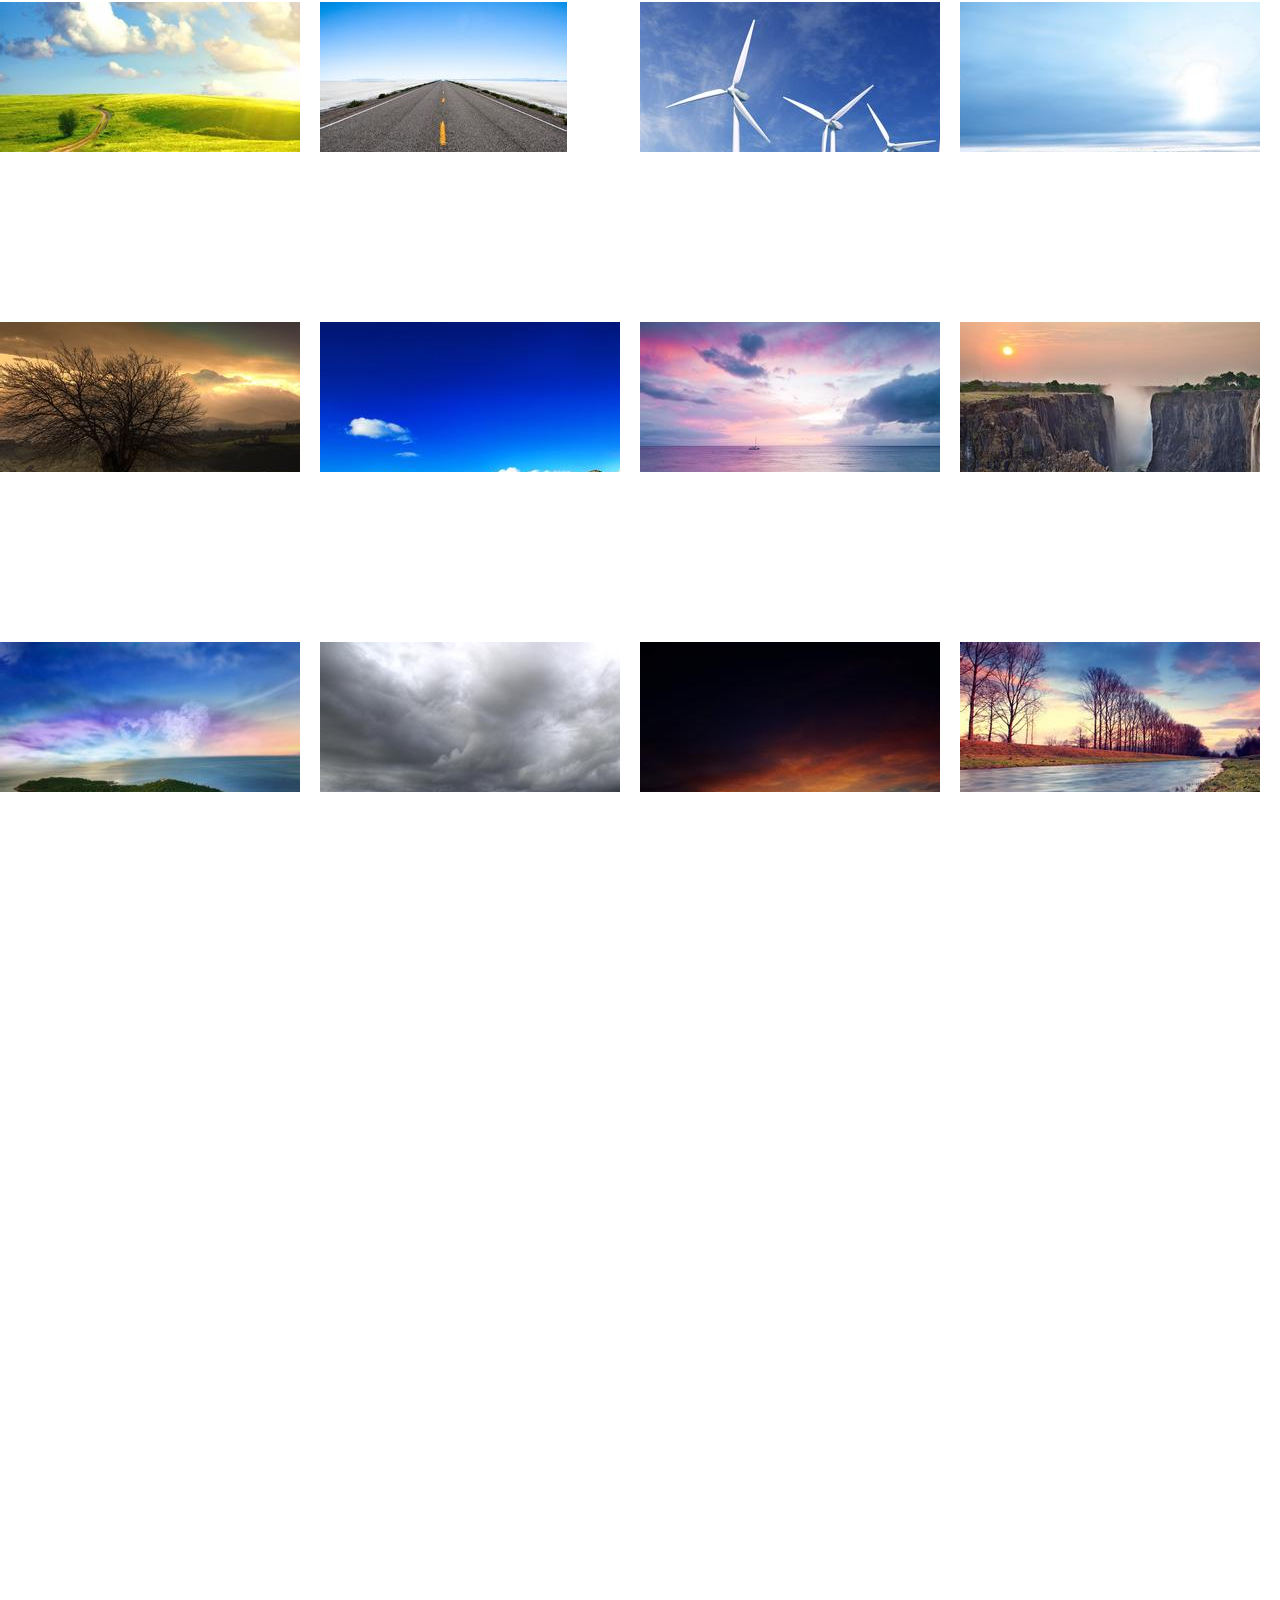
<file: index.html>
<!DOCTYPE html>
<html lang="en">
<head>
    <meta charset="UTF-8">
    <meta name="viewport" content="width=device-width,initial-scale=1.0">
    <title>Mobile Album</title>
    <link rel="stylesheet" href="css/animate.min.css">
    <link rel="stylesheet" href="css/style.css">
</head>
<body>
    <ul class="container">
    </ul>
    <div class="large animated fadeIn">
    	<img class="large-img">
    </div>
    <script src="js/zepto.min.js"></script>
    <script src="js/touch.js"></script>
    <script src="js/main.js"></script>
</body>
</html>
</file>
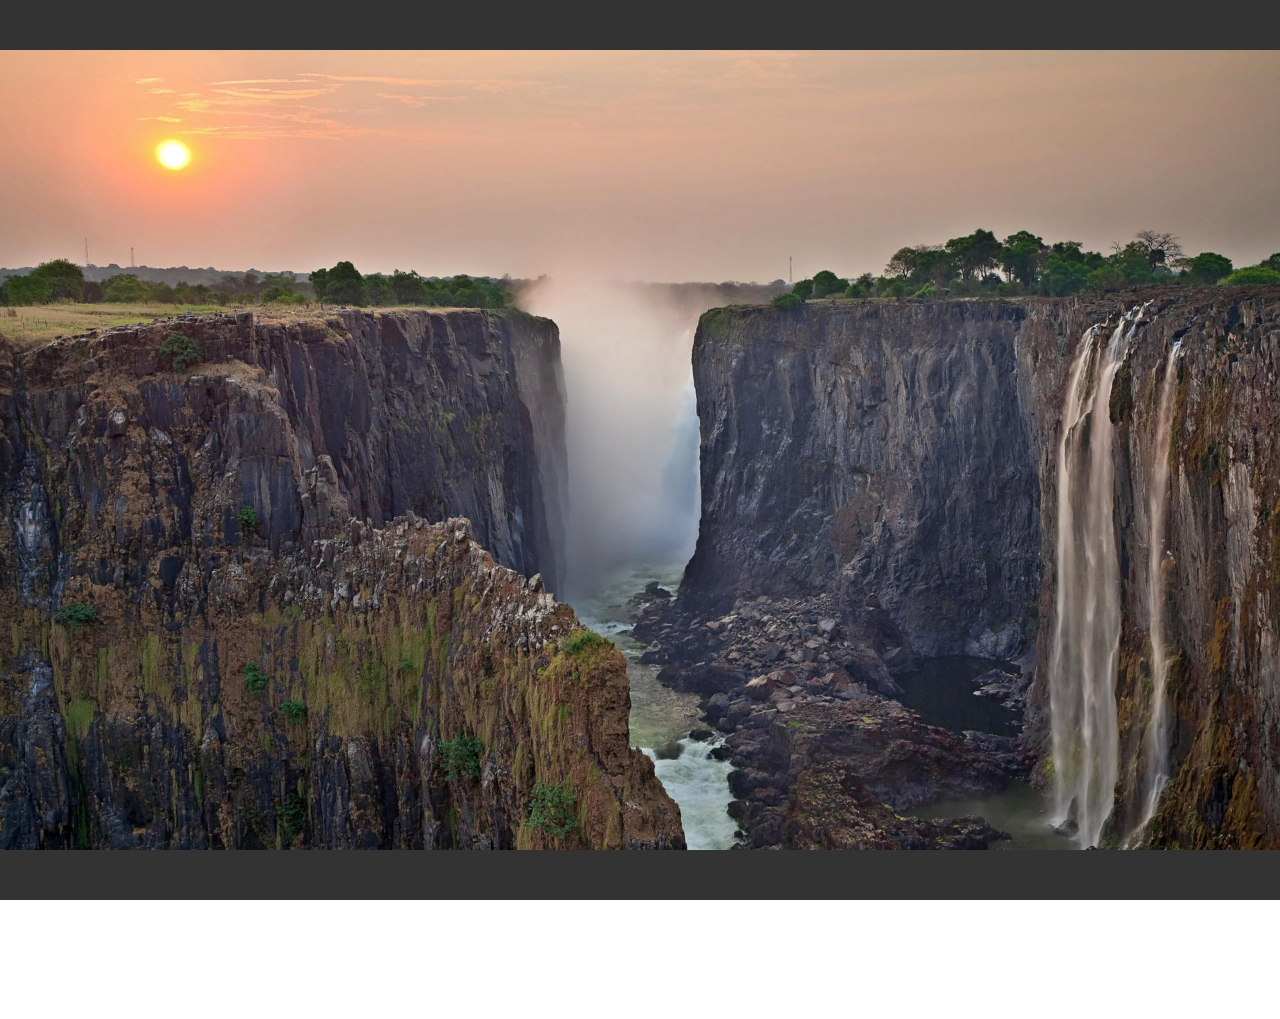
<file: slider.html>
<!DOCTYPE html>
<html lang="en">
<head>
    <meta charset="UTF-8">
    <meta name="viewport" content="width=device-width,initial-scale=1.0,user-scalable=no">
    <meta name="apple-touch-fullscreen" content="yes">
    <meta name="apple-mobile-web-app-status-bar-style" content="black">
    <title>mobile album component</title>
    <link rel="stylesheet" href="css/style.css">
</head>
<body>
    <ul id="canvas"></ul>
    <script src="js/slider.js"></script>
    <script>
	    var list = [
		    {		
		    		width: '1920',
		    		height: '1200',
		        img: 'images/8.large.jpg'
		    }, {
		    	 	width: '1920',
		    		height: '1200',
		        img: 'images/9.large.jpg'
		    }, {
		    		width: '1920',
		    		height: '1200',
		        img: 'images/10.large.jpg'
		    }, {
		    		width: '1920',
		    		height: '1200',
		        img: 'images/11.large.jpg'
		    }, {
		    		width: '1920',
		    		height: '1200',
		        img: 'images/12.large.jpg'
		    }, {
		    		width: '1920',
		    		height: '1200',
		        img: 'images/13.large.jpg'
		    }, {
		    		width: '1920',
		    		height: '1200',
		        img: 'images/14.large.jpg'
		    },{
		    		width: '1920',
		    		height: '1200',
		        img: 'images/15.large.jpg'
		    },{
		    		width: '1920',
		    		height: '1200',
		        img: 'images/16.large.jpg'
		    },{		
		    		width: '720',
		    		height: '1280',
		        img: 'images/17.large.jpg'
		    }
	    ];
	    new Slider({
	        'wrap': 'canvas',
	        'list': list
	    })
    </script>
</body>
</html>
</file>
<file: css/style.css>
body, ul, li{
	margin: 0;
	padding: 0;
}
li{
	list-style: none
}
html, body, #canvas{
	width: 100%;
	height: 100%;
	overflow: hidden
}
.container li{
	float: left;
	overflow: hidden
}
.large{
	display: none;
	position: absolute;
	top: 0;
	left: 0;
	width: 100%;
	height: 100%;
	background: rgba(0,0,0,.9)
}
#canvas{
	background: rgba(0,0,0,.8)
}
#canvas li{
	position: absolute;
	height: 100%;
	display: flex;
	align-items: center;
	justify-content: center;
	-webkit-backface-visibility: hidden;
}
</file>
